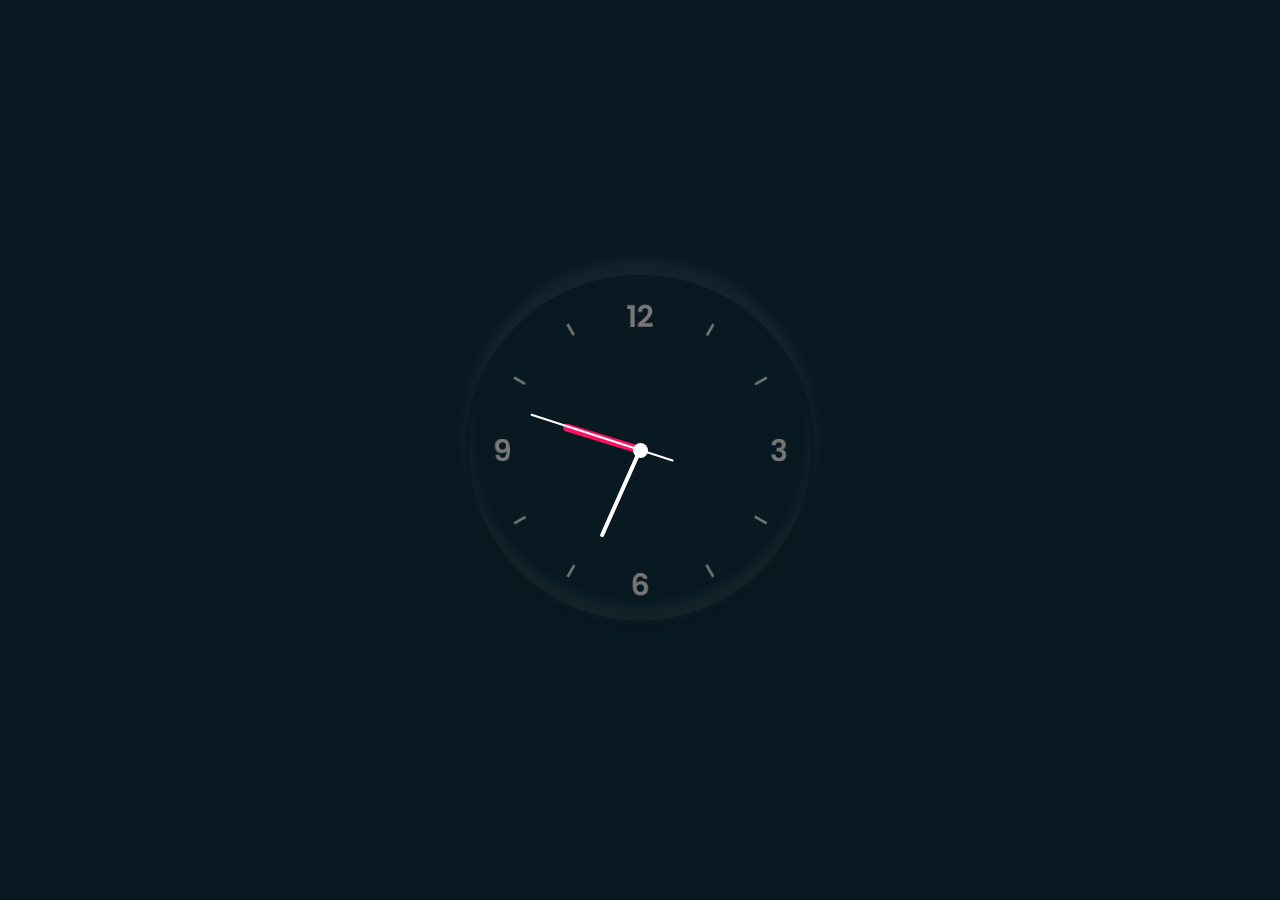
<file: clock/clock.html>
<!DOCTYPE html>
 <html lang="en">
 <head>
     <meta charset="UTF-8">
     <meta http-equiv="X-UA-Compatible" content="IE=edge">
     <meta name="viewport" content="width=device-width, initial-scale=1.0">
     <title>Clock</title>
     <link rel="stylesheet" href="./asset/css/style.css">
 </head>
 <body>
     <div class="clock">
         <div class="hour">
             <div class="hr" id="hr"></div>
         </div>
         <div class="min">
             <div class="mn" id="mn"></div>
         </div>
         <div class="sec">
            <div class="sc" id="sc"></div>
        </div>
     </div>
     <script src="./asset/js/clock.js"></script>
 </body>
 </html>
</file>
<file: clock/asset/css/style.css>
*{
    margin: 0;
    padding: 0;
    box-sizing: border-box;
}
body{
    display: flex;
    justify-content: center;
    align-items: center;
    min-height: 100vh;
    background: #091921;
}
.clock{
    width: 350px;
    height: 350px;
    display: flex;
    justify-content: center;
    align-items: center;
    background: url("../images/clock.png");
    background-size: cover;
    border: 4px solid #091921;
    border-radius: 50%;
    box-shadow: 0 -15px 15px rgba(255,255,255,0.05),
    inset 0 -15px 15px rgba(255,255,255,0.05),
    0 15px 15px rgba(0, 0, 0, 0.05),
    inset 0 -15px 15px rgba(0, 0, 0, 0.05);
}
.clock::before{
    content: '';
    position: absolute;
    width: 15px;
    height: 15px;
    background: #fff;
    border-radius: 50%;
    z-index: 10000;
}
.clock .hour,
.clock .min,
.clock .sec
{
    position: absolute;
}
.clock .hour, .hr
{
   width: 160px;
   height: 160px;
}
.clock .min, .mn{
    width: 190px;
    height: 190px;
}
.clock .sec, .sc
{
    width: 230px;
    height: 230px;
}
.hr, .mn, .sc 
{
    display: flex;
    justify-content: center;
    /* align-items: center; */
    position: absolute;
    border-radius: 50%;
}
.hr::before
{
    content: '';
    position: absolute;
    width: 8px;
    height: 80px;
    background: #ff105e;
    z-index: 10;
    border-radius: 6px 6px 0 0;
}
.mn::before
{
    content: '';
    position: absolute;
    width: 4px;
    height: 90px;
    background: #fff;
    z-index: 11;
    border-radius: 6px 6px 0 0;
}
.sc::before
{
    content: '';
    position: absolute;
    width: 2px;
    height: 150px;
    background: #fff;
    z-index: 12;
    border-radius: 6px 6px 0 0;
}
</file>
